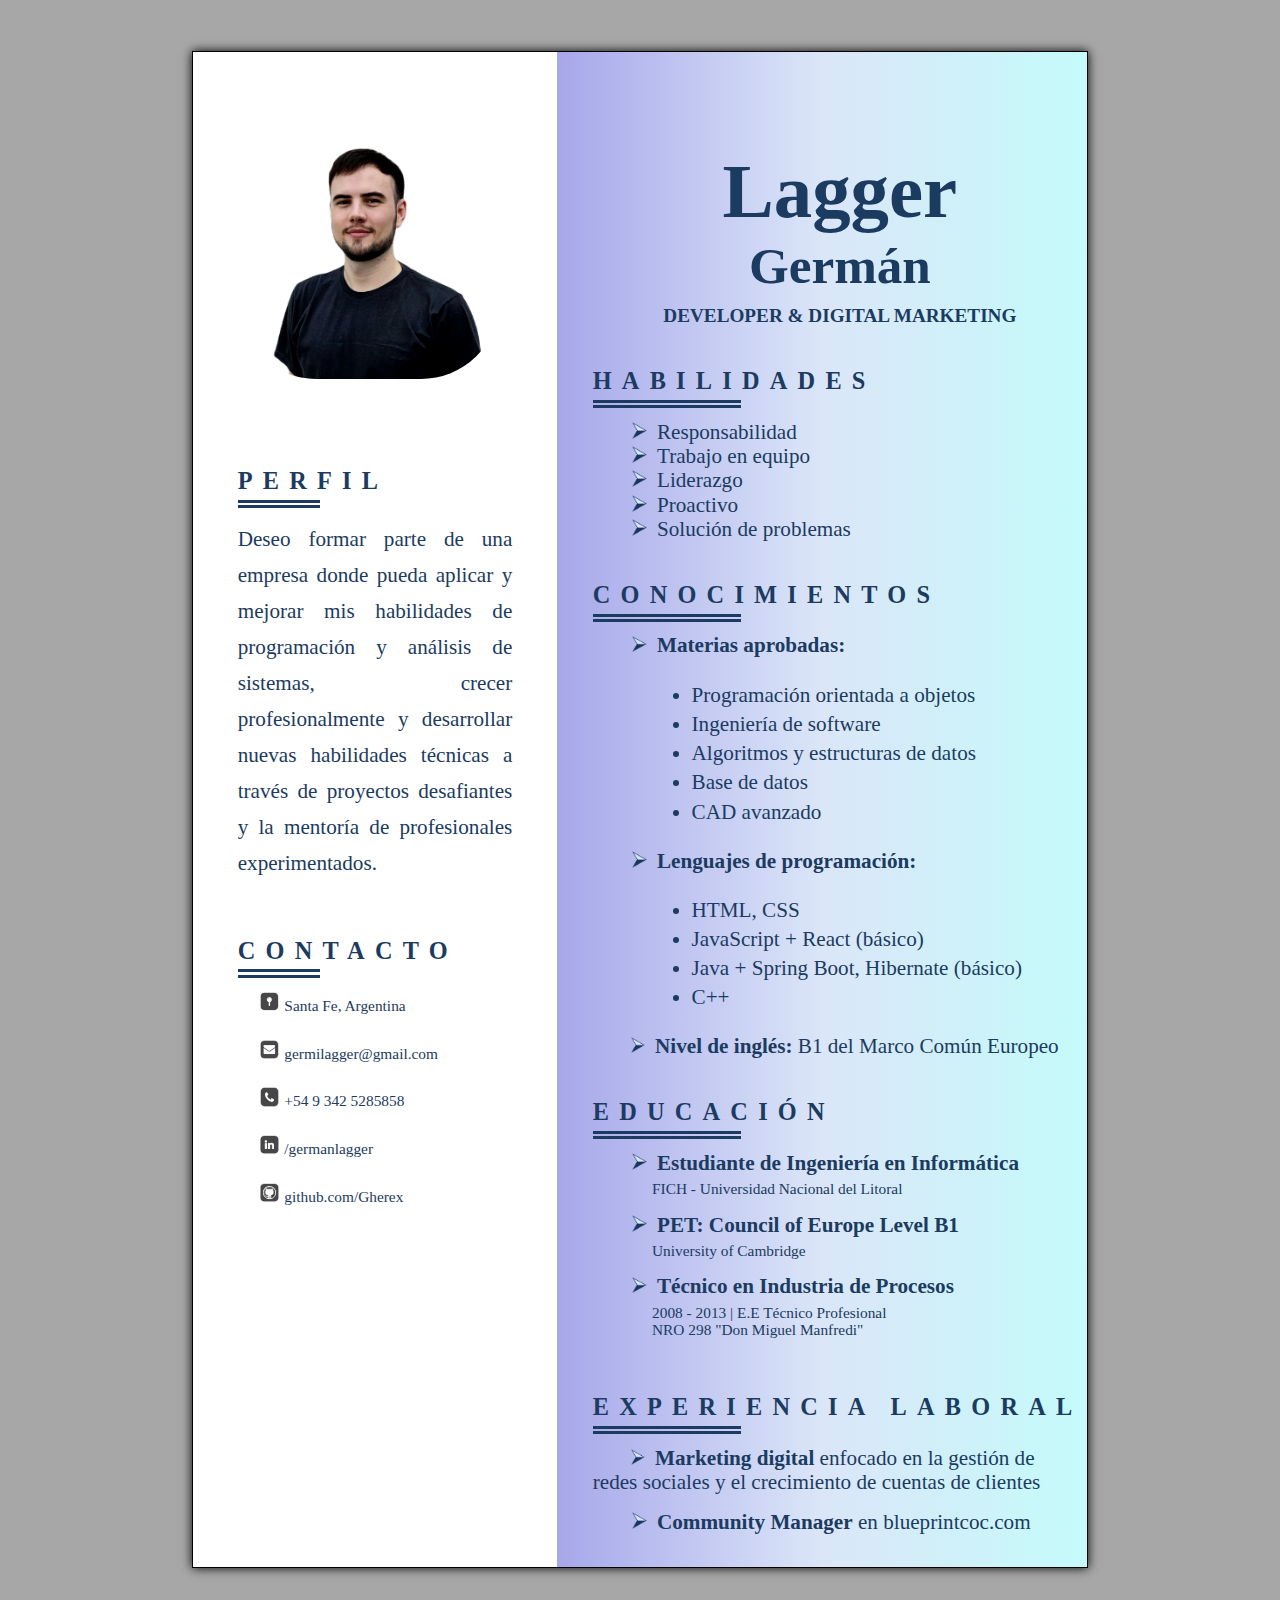
<file: profile.html>
<!DOCTYPE html>
<head>
    <meta charset="UTF-8">
    <meta http-equiv="X-UA-Compatible" content="IE=edge">
    <meta name="viewport" content="width=device-width, initial-scale=1.0">
    <link rel="stylesheet" href="cv-styles.css">
    <link rel="stylesheet" href="normalize.css">
    <title>Curriculum vitae</title>
</head>
<body>
    <div id="cv-container">
        <div class="cv-col-izq">
            <img src="/images/profile-photo.png" id="profile-photo" alt="Foto de frente de German">
            
            <h2 class="cv-col-izq__titulo subrayado">PERFIL</h2>
            <p class="cv-col-izq__texto">Deseo formar parte de una empresa donde pueda aplicar y mejorar mis habilidades de programación y análisis de sistemas, crecer profesionalmente y desarrollar nuevas habilidades técnicas a través de proyectos desafiantes y la mentoría de profesionales experimentados.</p>
            
            <h2 class="cv-col-izq__titulo subrayado">CONTACTO</h2>
            <p class="cv-col-izq__texto">
                <ul style="list-style: none;">
                    <li class="lista-contacto"><img src="/images/iconos/ubi.png" alt="Ubicacion">Santa Fe, Argentina</li>
                    <li class="lista-contacto"><img src="/images/iconos/email.png" alt="Email">germilagger@gmail.com</li>
                    <li class="lista-contacto"><img src="/images/iconos/phone.png" alt="Telefono">+54 9 342 5285858</li>
                    <li class="lista-contacto"><img src="/images/iconos/linkedin.png" alt="LinkedIn">/germanlagger</li>
                    <li class="lista-contacto"><img src="/images/iconos/github.png" alt="GitHub">github.com/Gherex</li>
                </ul>
            </p>
        </div>
        <div class="cv-col-der">
            <div id="cv-col-der__presentacion">
                <h1 id="cv-col-der__presentacion-apellido">Lagger</h1>
                <h1 id="cv-col-der__presentacion-nombre">Germán</h1>
                <h2 id="cv-col-der__presentacion-profesion">DEVELOPER & DIGITAL MARKETING</h2>
            </div>
            <h2 class="cv-col-der__titulo subrayado">HABILIDADES</h2>
            <p class="cv-col-der__texto">
                <ul style="list-style: none;">
                    <li><img src="/images/iconos/flecha.png" alt="Flecha">Responsabilidad</li>
                    <li><img src="/images/iconos/flecha.png" alt="Flecha">Trabajo en equipo</li>
                    <li><img src="/images/iconos/flecha.png" alt="Flecha">Liderazgo</li>
                    <li><img src="/images/iconos/flecha.png" alt="Flecha">Proactivo</li>
                    <li><img src="/images/iconos/flecha.png" alt="Flecha">Solución de problemas</li>
                </ul>
            </p>
            <h2 class="cv-col-der__titulo subrayado">CONOCIMIENTOS</h2>
            <p class="cv-col-der__texto">
                <ul>
                    <li style="list-style: none;"><img src="/images/iconos/flecha.png" alt="Flecha"><b>Materias aprobadas:</b><ul class="subtitulo">
                        <li class="cv-col-der__texto-li">Programación orientada a objetos</li>
                        <li class="cv-col-der__texto-li">Ingeniería de software</li>
                        <li class="cv-col-der__texto-li">Algoritmos y estructuras de datos</li>
                        <li class="cv-col-der__texto-li">Base de datos</li>
                        <li class="cv-col-der__texto-li">CAD avanzado</li>
                    </ul></li>
                    <li style="list-style: none;"><img src="/images/iconos/flecha.png" alt="Flecha"><b>Lenguajes de programación:</b><ul class="subtitulo">
                        <li class="cv-col-der__texto-li">HTML, CSS</li>
                        <li class="cv-col-der__texto-li">JavaScript + React (básico)</li>
                        <li class="cv-col-der__texto-li">Java + Spring Boot, Hibernate (básico)</li>
                        <li class="cv-col-der__texto-li">C++</li>
                    </ul></li>
                    <li style="list-style: none;" class="ajustar-texto"><img src="/images/iconos/flecha.png" alt="Flecha"><p style="display: inline;"><b>Nivel de inglés: </b>B1 del Marco Común Europeo</p></li>
                </ul>
            </p>
            <h2 class="cv-col-der__titulo subrayado">EDUCACIÓN</h2>
            <p class="cv-col-der__texto">
                <ul style="list-style: none;">
                    <li class="item-flecha"><img src="/images/iconos/flecha.png" alt="Flecha"><p style="display: inline;"><b>Estudiante de Ingeniería en Informática</b></p><p class="letra-menor">FICH - Universidad Nacional del Litoral</p></li>
                    <li class="item-flecha"><img src="/images/iconos/flecha.png" alt="Flecha"><p style="display: inline;"><b>PET: Council of Europe Level B1</b></p><p class="letra-menor">University of Cambridge</p></li>
                    <li class="item-flecha"><img src="/images/iconos/flecha.png" alt="Flecha"><p style="display: inline;"><b>Técnico en Industria de Procesos</b></p><br><p class="letra-menor">2008 - 2013 | E.E Técnico Profesional <br> NRO 298 "Don Miguel Manfredi"</p></li>
                </ul>
            </p>
            <h2 class="cv-col-der__titulo subrayado">EXPERIENCIA LABORAL</h2>
            <p class="cv-col-der__texto">
                <ul style="list-style: none;">
                    <li class="item-flecha ajustar-texto"><img src="/images/iconos/flecha.png" alt="Flecha"><p style="display: inline;"><b>Marketing digital</b> enfocado en la gestión de redes sociales y el crecimiento de cuentas de clientes</p></li>
                    <li class="item-flecha"><img src="/images/iconos/flecha.png" alt="Flecha"><p style="display: inline;"><b>Community Manager</b> en blueprintcoc.com</p></li>
                </ul>
            </p>
        </div>
    </div>
</body>
</html>
</file>
<file: cv-styles.css>
* {
    font-family: 'Microsoft Sans Serif', 'Calibri';
    color: #1B3B61;
    font-size: 1.15rem;
}

#cv-container {
    display: flex;
    flex-direction: row;
    justify-content: center; /* Centra horizontalmente el contenido */
    max-width: 70vw; /* Limita el ancho del contenedor al 70% del viewport */
    background-color: #FFFFFF; /* Color de fondo para simular una hoja */
    box-shadow: 0 0 10px #000000; /* Agrega una sombra al contenedor */
    border: solid 1px black;
    margin-top: 4%;
    margin-bottom: 4%;
}

body {
    display: flex;
    justify-content: center; /* Centrar horizontalmente */
    height: 100%; /* Ajustar la altura del contenedor al 100% del viewport */
    background-color: #a7a7a7; /* Color de fondo para simular una hoja */
}

.cv-col-izq {
    flex: 1;
    padding: 5%;
    margin: 0;
}

#profile-photo { /*foto de perfil*/
    width: 95%;
    border-radius: 30%;
    margin: 10% 0;
    padding: 0;
}

.cv-col-izq__titulo { /*PERFIL y CONTACTO*/
    padding: 20% 0% 10% 0%; /*top right bottom left*/
    font-size: 1.9vw;
    letter-spacing: 0.8vw;
}

.cv-col-izq__texto {
    text-align: justify; /*ajusta el texto para que se alinee tanto a la derecha como a la izquierda*/
    line-height: 1.7;
}

.lista-contacto {
    margin-bottom: 9% ; /*separacion entre elementos de la lista*/
    font-size: 1.2vw;
}

img { /*iconos de la lista de contacto*/ 
    width: 7%; /*tamaño del iconito*/
    height: auto;
    margin: 0% 2% 0 8%; /*top right bottom left*/
}

.subrayado {
    position: relative;
}
  
.subrayado::after {
    content: "";
    position: absolute;
    left: 0;
    bottom: 13%;
    width: 30%;
    height: 3px;
    background-color: #1B3B61;
}
  
.subrayado::before {
    content: "";
    position: absolute;
    left: 0;
    bottom: 18%;
    width: 30%;
    height: 3px;
    background-color: #1B3B61;
}
  

/*------------------------------------- COLUMNA DERECHA -----------------------------------------------*/

.cv-col-der {
    flex: 1.8;
    background-image: linear-gradient(to right, #a7a7ea, #dbe6f8, #C4FBFA);
    padding: 5% 0 2% 4%; /*top right bottom left*/
}

.cv-col-der__titulo { /*HABILIDADES, CONOCIMIENTOS, EDUCACION y EXPERIENCIA*/
    padding: 8% 0% 5% 0%; /*top right bottom left*/
    font-size: 1.9vw;
    letter-spacing: 0.8vw;
}

.cv-col-der__texto-li {
    margin-left: 20%;
}

#cv-col-der__presentacion {
    text-align: center;
}

#cv-col-der__presentacion-apellido {
    font-family: 'Calibri';
    font-size: 6vw;
    padding: 0 0 0 0; /*top right bottom left*/
    margin-bottom: 0;
}

#cv-col-der__presentacion-nombre {
    font-family: 'Calibri';
    font-size: 4vw;
    padding-top: 0;
    margin-top: 0;
    margin-bottom: 2%;
}

#cv-col-der__presentacion-profesion {
    font-size: 1.5vw;
    margin-top: 0;
    padding-top: 0;
}

img[alt="Flecha"] {
    width: 3%;
}

li li {
    list-style-type: disc; /* Punto negro relleno */
    margin-bottom: 1%;
}

.subtitulo {
    margin: 5% 0 5% 0; /*top right bottom left*/
}

.letra-menor {
    font-size: 1.2vw;
    white-space: nowrap;
    margin-left: 12%;
    margin-top: 1%;
}

.item-flecha {
    margin-bottom: 3%;
}

.ajustar-texto {
    margin-right: 3%;
}

@media (max-width: 600px) {

    * {
        font-size: 4vw;
    }
    #cv-container {
        margin: 4%;
        flex-direction: column;
        max-width: 100vw;
        background-image: linear-gradient(to right, #a7a7ea, #dbe6f8, #C4FBFA);
    }
    .cv-col-der{
        order: 1;
        margin-top: 100%;
    }
    .cv-col-izq{
        order: 2;
    }
    .lista-contacto {
        font-size: 4.2vw;
        margin-bottom: 2%;
    }
    .cv-col-izq__titulo, .cv-col-der__titulo {
        font-size: 4.7vw;
        margin-bottom: 2%;
    }
    .cv-col-izq__titulo {
        padding-top: 0;
        padding-bottom: 4%;
    }
    #profile-photo { /*foto de perfil*/
        width: 90%;
        margin-left: 4%;
        position: absolute;
        top: 0;
        left: 0;
    }    
    img { /*iconos de la lista de contacto*/ 
        width: 7%; /*tamaño del iconito*/
    }
    .letra-menor {
        margin-left: 15%;
        font-size: 3.8vw;
        white-space: inherit;
    }
    #cv-col-der__presentacion-apellido {
        font-size: 18vw;
        margin-top: 0;
    }
    #cv-col-der__presentacion-nombre {
        font-size: 14vw;
    }
    #cv-col-der__presentacion-profesion {
        font-size: 4.6vw;
        margin-bottom: 2%;
    }
    .subrayado::after{
        bottom: 13%;
    }
    .subrayado::before{
        bottom: 20%;
    }
    .cv-col-izq__titulo.subrayado::after{
        bottom: 13%;
    }
    .cv-col-izq__titulo.subrayado::before{
        bottom: 26%;
    }
    .cv-col-izq__texto{
        margin-bottom: 6%;
    }
    .ajustar-texto{
        text-align: justify;
    }
}
</file>
